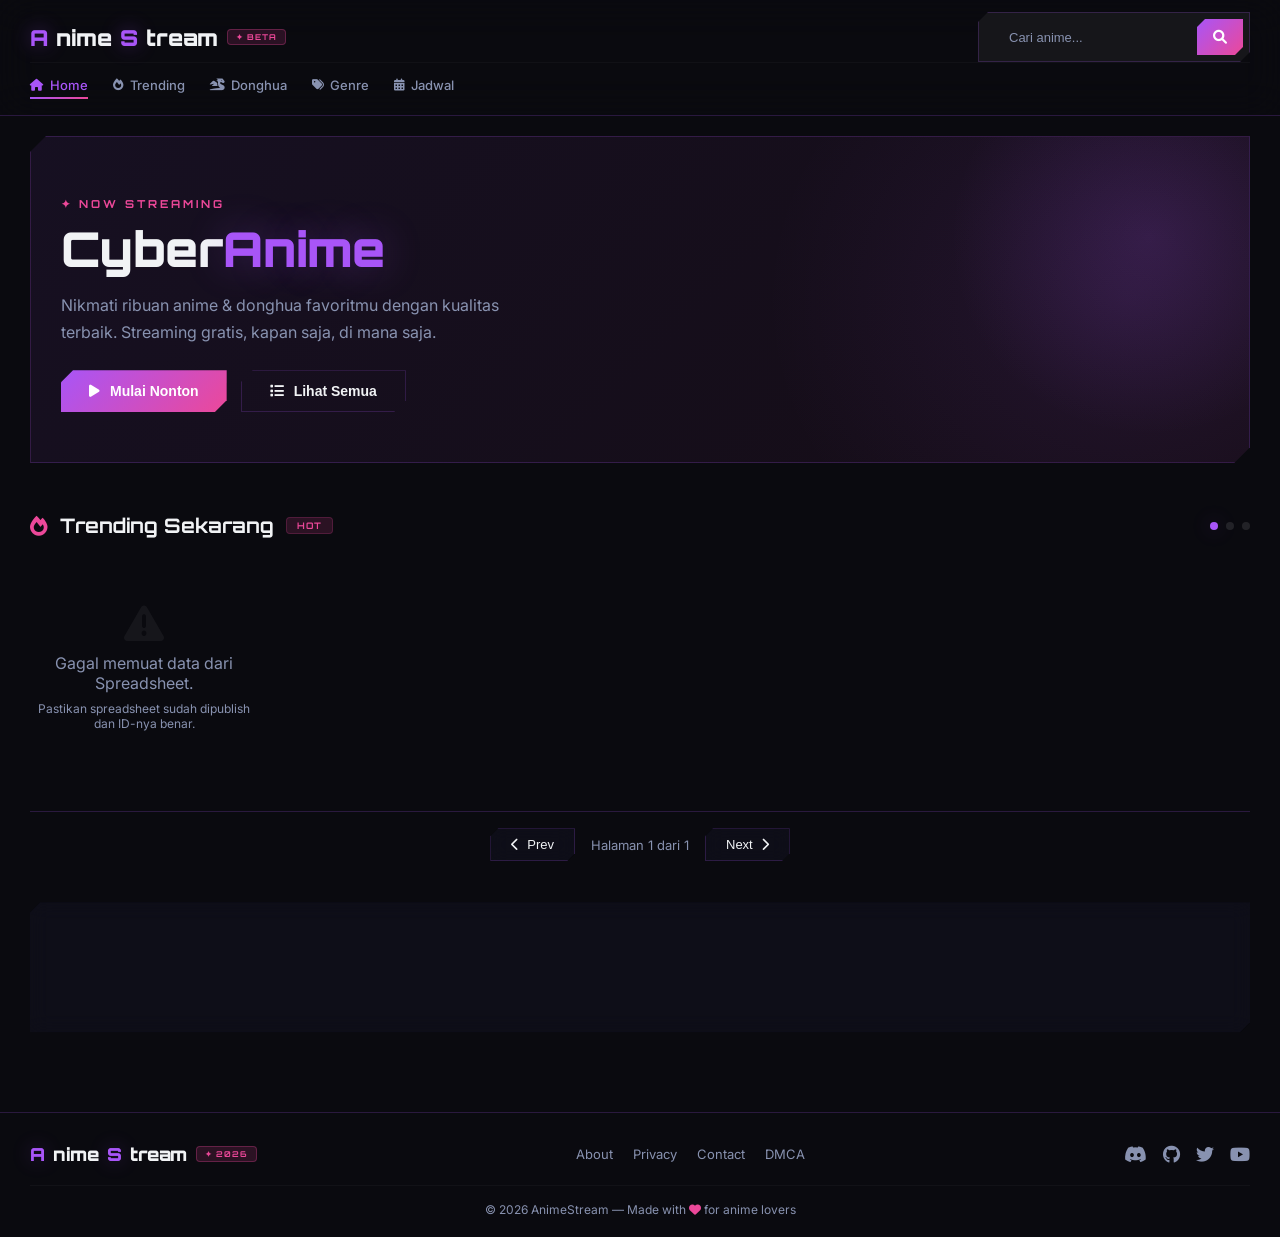
<file: index.html>
<!DOCTYPE html>
<html lang="id">
<head>
    <meta charset="UTF-8">
    <meta name="viewport" content="width=device-width, initial-scale=1.0">
    <title>AnimeStream - Cyberpunk</title>
    <link rel="stylesheet" href="https://cdnjs.cloudflare.com/ajax/libs/font-awesome/6.0.0-beta3/css/all.min.css">
    <link rel="stylesheet" href="style.css">
</head>
<body>

    <!-- HEADER -->
    <header>
        <div class="header-top">
            <div class="logo">
                <span class="neon">A</span><span>nime</span><span class="neon">S</span><span>tream</span>
                <span class="cyber-badge">✦ BETA</span>
            </div>
            <div class="search-box">
                <input type="text" id="searchInput" placeholder="Cari anime..." onkeydown="if(event.key==='Enter') searchAnime()">
                <button onclick="searchAnime()"><i class="fas fa-search"></i></button>
            </div>
        </div>
        <nav class="main-nav" id="mainNav">
            <a href="#" class="active" onclick="goHome()"><i class="fas fa-home"></i> Home</a>
            <a href="#" onclick="filterByGenre('all')"><i class="fas fa-fire"></i> Trending</a>
            <a href="#" onclick="filterByGenre('donghua')"><i class="fas fa-dragon"></i> Donghua</a>
            <a href="#" onclick="document.getElementById('genreFilter').scrollIntoView({behavior:'smooth'})"><i class="fas fa-tags"></i> Genre</a>
            <a href="#" onclick="alert('Jadwal rilis akan segera hadir!')"><i class="fas fa-calendar-alt"></i> Jadwal</a>
        </nav>
    </header>

    <!-- HERO BANNER -->
    <div class="hero-banner">
        <div class="hero-content">
            <div class="hero-tag">✦ NOW STREAMING</div>
            <h1 class="hero-title">Cyber<span class="neon">Anime</span></h1>
            <p class="hero-desc">Nikmati ribuan anime & donghua favoritmu dengan kualitas terbaik. Streaming gratis, kapan saja, di mana saja.</p>
            <div class="hero-buttons">
                <button class="btn-primary" onclick="document.querySelector('.section-title').scrollIntoView({behavior:'smooth'})">
                    <i class="fas fa-play"></i> Mulai Nonton
                </button>
                <button class="btn-secondary" onclick="filterByGenre('all')">
                    <i class="fas fa-list"></i> Lihat Semua
                </button>
            </div>
        </div>
        <div class="hero-glow"></div>
    </div>

    <!-- KONTEN -->
    <div class="container">

        <div id="page-home" class="page active">

            <div class="section-header">
                <div class="section-title">
                    <i class="fas fa-fire"></i> Trending Sekarang
                    <span class="section-badge">HOT</span>
                </div>
                <div class="section-nav">
                    <button class="nav-dot active"></button>
                    <button class="nav-dot"></button>
                    <button class="nav-dot"></button>
                </div>
            </div>

            <!-- GRID ANIME -->
            <div id="animeGrid" class="anime-grid"></div>

            <!-- PAGINATION -->
            <div class="pagination">
                <button id="prevPageBtn" onclick="changePage(-1)"><i class="fas fa-chevron-left"></i> Prev</button>
                <span id="pageInfo">Halaman 1 dari 1</span>
                <button id="nextPageBtn" onclick="changePage(1)">Next <i class="fas fa-chevron-right"></i></button>
            </div>

            <!-- ★ GENRE FILTER LENGKAP (28 GENRE) ★ -->
            <div class="genre-filter" id="genreFilter">
                <button class="genre-btn active" data-genre="all" onclick="filterByGenre('all')">Semua</button>
                
                <!-- Action / Petualangan -->
                <button class="genre-btn" data-genre="action" onclick="filterByGenre('action')">Action</button>
                <button class="genre-btn" data-genre="adventure" onclick="filterByGenre('adventure')">Adventure</button>
                <button class="genre-btn" data-genre="fantasy" onclick="filterByGenre('fantasy')">Fantasy</button>
                
                <!-- Komedi / Slice of Life -->
                <button class="genre-btn" data-genre="comedy" onclick="filterByGenre('comedy')">Comedy</button>
                <button class="genre-btn" data-genre="slice-of-life" onclick="filterByGenre('slice-of-life')">Slice of Life</button>
                
                <!-- Romansa / Drama -->
                <button class="genre-btn" data-genre="romance" onclick="filterByGenre('romance')">Romance</button>
                <button class="genre-btn" data-genre="drama" onclick="filterByGenre('drama')">Drama</button>
                
                <!-- Dark / Misteri -->
                <button class="genre-btn" data-genre="dark-fantasy" onclick="filterByGenre('dark-fantasy')">Dark Fantasy</button>
                <button class="genre-btn" data-genre="mystery" onclick="filterByGenre('mystery')">Mystery</button>
                <button class="genre-btn" data-genre="thriller" onclick="filterByGenre('thriller')">Thriller</button>
                <button class="genre-btn" data-genre="horror" onclick="filterByGenre('horror')">Horror</button>
                <button class="genre-btn" data-genre="psychological" onclick="filterByGenre('psychological')">Psychological</button>
                
                <!-- Demografi -->
                <button class="genre-btn" data-genre="shonen" onclick="filterByGenre('shonen')">Shonen</button>
                <button class="genre-btn" data-genre="shoujo" onclick="filterByGenre('shoujo')">Shoujo</button>
                <button class="genre-btn" data-genre="seinen" onclick="filterByGenre('seinen')">Seinen</button>
                <button class="genre-btn" data-genre="josei" onclick="filterByGenre('josei')">Josei</button>
                
                <!-- Sub-Genre Populer -->
                <button class="genre-btn" data-genre="isekai" onclick="filterByGenre('isekai')">Isekai</button>
                <button class="genre-btn" data-genre="mecha" onclick="filterByGenre('mecha')">Mecha</button>
                <button class="genre-btn" data-genre="sports" onclick="filterByGenre('sports')">Sports</button>
                <button class="genre-btn" data-genre="school" onclick="filterByGenre('school')">School</button>
                <button class="genre-btn" data-genre="supernatural" onclick="filterByGenre('supernatural')">Supernatural</button>
                <button class="genre-btn" data-genre="sci-fi" onclick="filterByGenre('sci-fi')">Sci-Fi</button>
                
                <!-- Donghua Khas -->
                <button class="genre-btn" data-genre="donghua" onclick="filterByGenre('donghua')">Donghua</button>
                <button class="genre-btn" data-genre="cultivation" onclick="filterByGenre('cultivation')">Cultivation</button>
                <button class="genre-btn" data-genre="wuxia" onclick="filterByGenre('wuxia')">Wuxia</button>
                <button class="genre-btn" data-genre="xianxia" onclick="filterByGenre('xianxia')">Xianxia</button>
                <button class="genre-btn" data-genre="historical" onclick="filterByGenre('historical')">Historical</button>
                <button class="genre-btn" data-genre="martial-arts" onclick="filterByGenre('martial-arts')">Martial Arts</button>
            </div>

        </div>

        <div id="globalLoader" class="loader" style="display:none;">
            <i class="fas fa-spinner"></i>
        </div>

    </div>

    <!-- FOOTER -->
    <footer>
        <div class="footer-content">
            <div class="footer-logo">
                <span class="neon">A</span>nime<span class="neon">S</span>tream
                <span class="cyber-badge">✦ 2026</span>
            </div>
            <div class="footer-links">
                <a href="#">About</a>
                <a href="#">Privacy</a>
                <a href="#">Contact</a>
                <a href="#">DMCA</a>
            </div>
            <div class="footer-social">
                <a href="#"><i class="fab fa-discord"></i></a>
                <a href="#"><i class="fab fa-github"></i></a>
                <a href="#"><i class="fab fa-twitter"></i></a>
                <a href="#"><i class="fab fa-youtube"></i></a>
            </div>
        </div>
        <div class="footer-bottom">
            <p>© 2026 AnimeStream — Made with <i class="fas fa-heart neon"></i> for anime lovers</p>
        </div>
    </footer>

    <script src="script.js"></script>
</body>
</html>
</file>
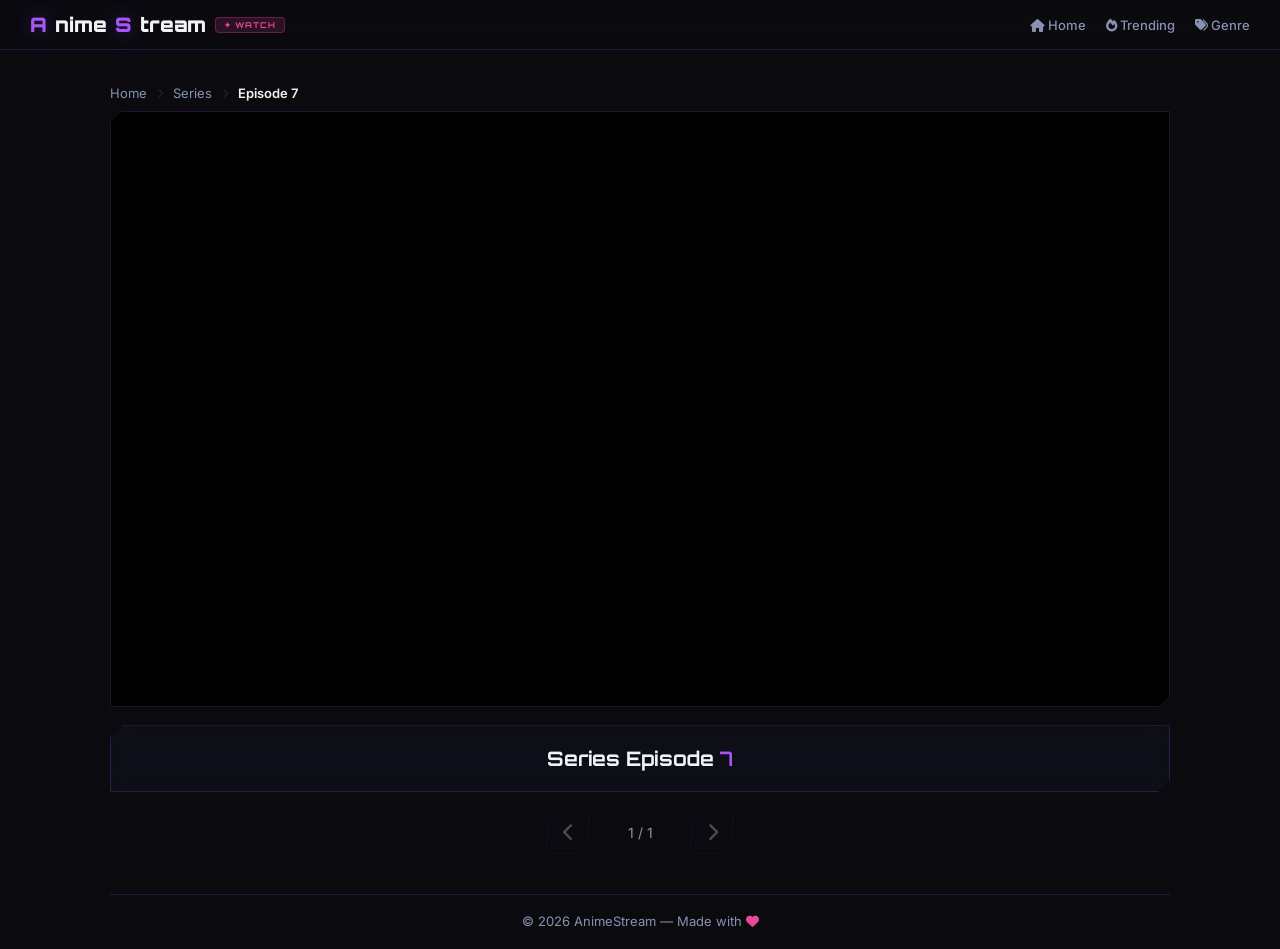
<file: watch.html>
<!DOCTYPE html>
<html lang="id">
<head>
    <meta charset="UTF-8">
    <meta name="viewport" content="width=device-width, initial-scale=1.0">
    <title>AnimeStream - Tonton</title>
    <link rel="stylesheet" href="https://cdnjs.cloudflare.com/ajax/libs/font-awesome/6.0.0-beta3/css/all.min.css">
    <style>
        @import url('https://fonts.googleapis.com/css2?family=Orbitron:wght@400;700;900&family=Inter:wght@300;400;500;600;700&display=swap');

        :root {
            --bg-primary: #0a0a0f;
            --bg-secondary: #12121f;
            --bg-card: rgba(18, 18, 31, 0.6);
            --neon-purple: #a855f7;
            --neon-pink: #ec4899;
            --text-primary: #f1f3f5;
            --text-secondary: #8892b0;
            --glow-purple: 0 0 30px rgba(168, 85, 247, 0.15);
            --border-neon: 1px solid rgba(168, 85, 247, 0.2);
        }

        * { margin:0; padding:0; box-sizing:border-box; }
        body {
            background: var(--bg-primary);
            color: var(--text-primary);
            font-family: 'Inter', sans-serif;
            min-height: 100vh;
        }

        header {
            background: rgba(10, 10, 15, 0.8);
            backdrop-filter: blur(20px);
            -webkit-backdrop-filter: blur(20px);
            border-bottom: var(--border-neon);
            padding: 12px 30px;
            position: sticky;
            top: 0;
            z-index: 1000;
            display: flex;
            justify-content: space-between;
            align-items: center;
            flex-wrap: wrap;
            gap: 15px;
        }
        .logo {
            font-family: 'Orbitron', sans-serif;
            font-size: 20px;
            font-weight: 900;
            color: var(--text-primary);
            display: flex;
            align-items: center;
            gap: 8px;
        }
        .logo .neon { color: var(--neon-purple); text-shadow: 0 0 20px rgba(168, 85, 247, 0.4); }
        .cyber-badge {
            font-family: 'Orbitron', sans-serif;
            font-size: 8px;
            font-weight: 700;
            color: var(--neon-pink);
            background: rgba(236, 72, 153, 0.15);
            border: 1px solid rgba(236, 72, 153, 0.3);
            padding: 2px 8px;
            border-radius: 4px;
            letter-spacing: 1px;
        }
        .nav-links {
            display: flex;
            gap: 20px;
            align-items: center;
        }
        .nav-links a {
            color: var(--text-secondary);
            text-decoration: none;
            font-size: 13px;
            font-weight: 500;
            transition: 0.3s;
        }
        .nav-links a:hover { color: var(--neon-purple); }

        .breadcrumb {
            display: flex;
            align-items: center;
            gap: 10px;
            padding: 15px 0 10px 0;
            font-size: 13px;
            color: var(--text-secondary);
        }
        .breadcrumb a {
            color: var(--text-secondary);
            text-decoration: none;
            cursor: pointer;
            transition: 0.3s;
        }
        .breadcrumb a:hover { color: var(--neon-purple); }
        .breadcrumb i { font-size: 10px; color: rgba(255,255,255,0.1); }
        .breadcrumb span { color: var(--text-primary); font-weight: 600; }

        .container { max-width: 1100px; margin: 0 auto; padding: 20px; }

        .video-wrapper {
            background: #000;
            overflow: hidden;
            aspect-ratio: 16/9;
            width: 100%;
            border: var(--border-neon);
            position: relative;
            /* CLIPPED CORNER: kiri atas + kanan bawah */
            clip-path: polygon(
                12px 0%,
                100% 0%,
                100% 0%,
                100% calc(100% - 12px),
                calc(100% - 12px) 100%,
                0% 100%,
                0% 100%,
                0% 12px
            );
        }
        .video-wrapper iframe { width: 100%; height: 100%; border: none; }

        .episode-info {
            margin-top: 18px;
            text-align: center;
            padding: 20px;
            background: var(--bg-card);
            backdrop-filter: blur(10px);
            border: var(--border-neon);
            /* CLIPPED CORNER: kiri atas + kanan bawah */
            clip-path: polygon(
                12px 0%,
                100% 0%,
                100% 0%,
                100% calc(100% - 12px),
                calc(100% - 12px) 100%,
                0% 100%,
                0% 100%,
                0% 12px
            );
        }
        .episode-info h2 {
            font-family: 'Orbitron', sans-serif;
            font-size: 20px;
            font-weight: 700;
            color: var(--text-primary);
        }
        .episode-info h2 .neon { color: var(--neon-purple); }

        .watch-nav {
            display: flex;
            align-items: center;
            justify-content: center;
            gap: 20px;
            margin-top: 18px;
        }
        .watch-nav button {
            background: var(--bg-card);
            backdrop-filter: blur(10px);
            border: var(--border-neon);
            color: var(--text-primary);
            width: 44px;
            height: 44px;
            cursor: pointer;
            font-size: 18px;
            transition: 0.3s;
            display: flex;
            align-items: center;
            justify-content: center;
            /* CLIPPED CORNER: kiri atas + kanan bawah */
            clip-path: polygon(
                8px 0%,
                100% 0%,
                100% 0%,
                100% calc(100% - 8px),
                calc(100% - 8px) 100%,
                0% 100%,
                0% 100%,
                0% 8px
            );
        }
        .watch-nav button:hover:not(:disabled) {
            background: linear-gradient(135deg, var(--neon-purple), var(--neon-pink));
            border-color: transparent;
            box-shadow: 0 0 30px rgba(168, 85, 247, 0.3);
        }
        .watch-nav button:disabled { opacity: 0.3; cursor: not-allowed; }
        .watch-nav #episodeCounter {
            font-size: 14px;
            color: var(--text-secondary);
            min-width: 60px;
            text-align: center;
        }

        .footer {
            margin-top: 40px;
            padding-top: 18px;
            border-top: var(--border-neon);
            text-align: center;
            font-size: 13px;
            color: var(--text-secondary);
        }
        .footer .neon { color: var(--neon-pink); }

        @media (max-width: 768px) {
            header { padding: 10px 15px; flex-direction: column; align-items: stretch; gap: 10px; }
            .nav-links { justify-content: center; flex-wrap: wrap; gap: 12px; }
            .container { padding: 12px; }
            .episode-info h2 { font-size: 17px; }
            .watch-nav button { width: 40px; height: 40px; font-size: 16px; }
        }
        @media (max-width: 480px) {
            .watch-nav { gap: 12px; }
            .watch-nav button { width: 36px; height: 36px; font-size: 14px; }
        }
    </style>
</head>
<body>

    <header>
        <div class="logo">
            <span class="neon">A</span>nime<span class="neon">S</span>tream
            <span class="cyber-badge">✦ WATCH</span>
        </div>
        <div class="nav-links">
            <a href="index.html"><i class="fas fa-home"></i> Home</a>
            <a href="#"><i class="fas fa-fire"></i> Trending</a>
            <a href="#"><i class="fas fa-tags"></i> Genre</a>
        </div>
    </header>

    <div class="container">

        <div class="breadcrumb">
            <a href="#" onclick="goHome()">Home</a>
            <i class="fas fa-chevron-right"></i>
            <a href="#" id="breadcrumbSeriesLink" onclick="goToDetail()">Series</a>
            <i class="fas fa-chevron-right"></i>
            <span id="breadcrumbEpisode">Episode</span>
        </div>

        <div class="video-wrapper">
            <iframe id="videoPlayer" src="" frameborder="0" allow="autoplay; encrypted-media; fullscreen" allowfullscreen sandbox="allow-scripts allow-same-origin allow-forms allow-popups allow-presentation"></iframe>
        </div>

        <div class="episode-info">
            <h2 id="watchTitle">Memuat...</h2>
        </div>

        <div class="watch-nav">
            <button id="prevBtn" onclick="navigateEpisode(-1)"><i class="fas fa-chevron-left"></i></button>
            <span id="episodeCounter">1 / 1</span>
            <button id="nextBtn" onclick="navigateEpisode(1)"><i class="fas fa-chevron-right"></i></button>
        </div>

        <div class="footer">
            &copy; 2026 AnimeStream — Made with <i class="fas fa-heart neon"></i>
        </div>

    </div>

    <script>
        const urlParams = new URLSearchParams(window.location.search);
        const animeFolder = urlParams.get('anime') || '';
        const episodeParam = urlParams.get('ep');
        const videoUrlParam = urlParams.get('url');

        // ============================================================
        //  ★ BACA EPISODE DARI LOCALSTORAGE (SPREADSHEET) ★
        // ============================================================
        let episodeList = [];
        let currentAnimeTitle = '';

        try {
            const episodesData = localStorage.getItem('currentEpisodes');
            if (episodesData) {
                episodeList = JSON.parse(episodesData);
                console.log('📦 Episodes from localStorage:', episodeList.length);
            }
            
            const animeData = localStorage.getItem('currentAnime');
            if (animeData) {
                const anime = JSON.parse(animeData);
                currentAnimeTitle = anime.title || 'Series';
                console.log('📦 Anime title:', currentAnimeTitle);
            }
        } catch (e) {
            console.error('Error parsing localStorage:', e);
        }

        // ============================================================
        //  ★ FALLBACK: EPISODE 7 - TSUIHOU SARETA ★
        //  ★ DIGUNAKAN JIKA LOCALSTORAGE KOSONG ★
        // ============================================================
        if (episodeList.length === 0) {
            episodeList = [
                { number: 7, title: 'Tsuihou Sareta', url: 'https://ok.ru/videoembed/9912202562114' }
            ];
            console.log('📦 Using fallback episode (Tsuihou Sareta)');
        }
        // ============================================================
        //  ★ AKHIR FALLBACK ★
        // ============================================================

        let currentIndex = 0;

        function findEpisodeIndex(epNumber) {
            for (let i = 0; i < episodeList.length; i++) {
                if (parseInt(episodeList[i].number) == parseInt(epNumber)) return i;
            }
            return 0;
        }

        // ============================================================
        //  ★ DETEKSI PLATFORM VIDEO (OTOMATIS) ★
        // ============================================================
        function getEmbedUrl(url) {
            if (!url) return url;
            
            // OK.ru - ubah ke format embed
            if (url.includes('ok.ru/video/')) {
                return url.replace('ok.ru/video/', 'ok.ru/videoembed/');
            }
            
            // Dailymotion - ubah ke format embed
            if (url.includes('dailymotion.com/video/')) {
                return url.replace('dailymotion.com/video/', 'dailymotion.com/embed/video/');
            }
            
            // YouTube - ubah ke format embed
            if (url.includes('youtube.com/watch?v=')) {
                const videoId = url.split('v=')[1]?.split('&')[0];
                if (videoId) return `https://www.youtube.com/embed/${videoId}`;
            }
            if (url.includes('youtu.be/')) {
                const videoId = url.split('youtu.be/')[1]?.split('?')[0];
                if (videoId) return `https://www.youtube.com/embed/${videoId}`;
            }
            
            // Mega.nz - ubah ke format embed
            if (url.includes('mega.nz/file/')) {
                return url.replace('mega.nz/file/', 'mega.nz/embed/');
            }
            
            // Google Drive
            if (url.includes('drive.google.com/file/d/')) {
                if (!url.endsWith('/preview')) {
                    return url + '/preview';
                }
            }
            
            // YourUpload
            if (url.includes('yourupload.com/')) {
                if (!url.includes('/embed/')) {
                    const parts = url.split('/');
                    const id = parts[parts.length - 1];
                    if (id) return `https://www.yourupload.com/embed/${id}`;
                }
            }
            
            return url;
        }

        function loadEpisode(index) {
            // Kalau ada videoUrl dari URL, langsung pakai (prioritas utama)
            if (videoUrlParam) {
                const embedUrl = getEmbedUrl(videoUrlParam);
                document.getElementById('videoPlayer').src = embedUrl;
                document.getElementById('watchTitle').innerHTML = `${currentAnimeTitle || 'Series'} Episode <span class="neon">${episodeParam || '?'}</span>`;
                document.getElementById('episodeCounter').textContent = '1 / 1';
                document.getElementById('prevBtn').disabled = true;
                document.getElementById('nextBtn').disabled = true;
                
                // Update breadcrumb
                const seriesName = document.getElementById('breadcrumbSeriesLink');
                if (seriesName) {
                    seriesName.textContent = currentAnimeTitle || 'Series';
                }
                document.getElementById('breadcrumbEpisode').textContent = `Episode ${episodeParam || '?'}`;
                return;
            }

            // Kalau tidak ada videoUrl, pakai dari episodeList
            if (!episodeList || episodeList.length === 0) {
                document.getElementById('watchTitle').textContent = '⚠️ Belum ada episode';
                return;
            }

            if (index < 0 || index >= episodeList.length) return;
            const ep = episodeList[index];
            currentIndex = index;

            // ★ OTOMATIS FIX LINK ★
            const embedUrl = getEmbedUrl(ep.url);
            document.getElementById('videoPlayer').src = embedUrl;
            
            document.getElementById('watchTitle').innerHTML = `${currentAnimeTitle || 'Series'} Episode <span class="neon">${ep.number}</span>`;
            document.getElementById('episodeCounter').textContent = `${index + 1} / ${episodeList.length}`;
            document.getElementById('prevBtn').disabled = (index <= 0);
            document.getElementById('nextBtn').disabled = (index >= episodeList.length - 1);

            // Update breadcrumb
            const seriesName = document.getElementById('breadcrumbSeriesLink');
            if (seriesName) {
                seriesName.textContent = currentAnimeTitle || 'Series';
            }
            document.getElementById('breadcrumbEpisode').textContent = `Episode ${ep.number}`;

            const newUrl = `?anime=${animeFolder}&ep=${ep.number}&url=${encodeURIComponent(ep.url)}`;
            window.history.pushState({ path: newUrl }, '', newUrl);
        }

        function navigateEpisode(direction) {
            if (!episodeList || episodeList.length === 0) return;
            const newIndex = currentIndex + direction;
            if (newIndex < 0 || newIndex >= episodeList.length) return;
            loadEpisode(newIndex);
        }

        function goHome() {
            location.href = 'index.html';
        }

        function goToDetail() {
            if (animeFolder) {
                location.href = `${animeFolder}/info.html`;
            } else {
                location.href = 'index.html';
            }
        }

        // ★ INISIALISASI ★
        if (videoUrlParam) {
            // Prioritas: pakai video dari URL
            loadEpisode(0);
        } else if (episodeParam && episodeList.length > 0) {
            const idx = findEpisodeIndex(parseInt(episodeParam));
            loadEpisode(idx >= 0 ? idx : 0);
        } else if (episodeList.length > 0) {
            loadEpisode(0);
        } else {
            document.getElementById('watchTitle').textContent = '⚠️ Belum ada episode';
        }

        window.addEventListener('popstate', function() {
            const params = new URLSearchParams(window.location.search);
            const ep = params.get('ep');
            const url = params.get('url');
            if (url) {
                // Jika ada url di parameter, langsung pakai
                const embedUrl = getEmbedUrl(url);
                document.getElementById('videoPlayer').src = embedUrl;
                document.getElementById('watchTitle').innerHTML = `${currentAnimeTitle || 'Series'} Episode <span class="neon">${ep || '?'}</span>`;
                return;
            }
            if (ep && episodeList.length > 0) {
                const idx = findEpisodeIndex(parseInt(ep));
                loadEpisode(idx);
            }
        });

        console.log('🚀 Watch page ready!');
        console.log('📺 Episodes:', episodeList.length);
        console.log('📌 Anime:', currentAnimeTitle);
    </script>

</body>
</html>
</file>
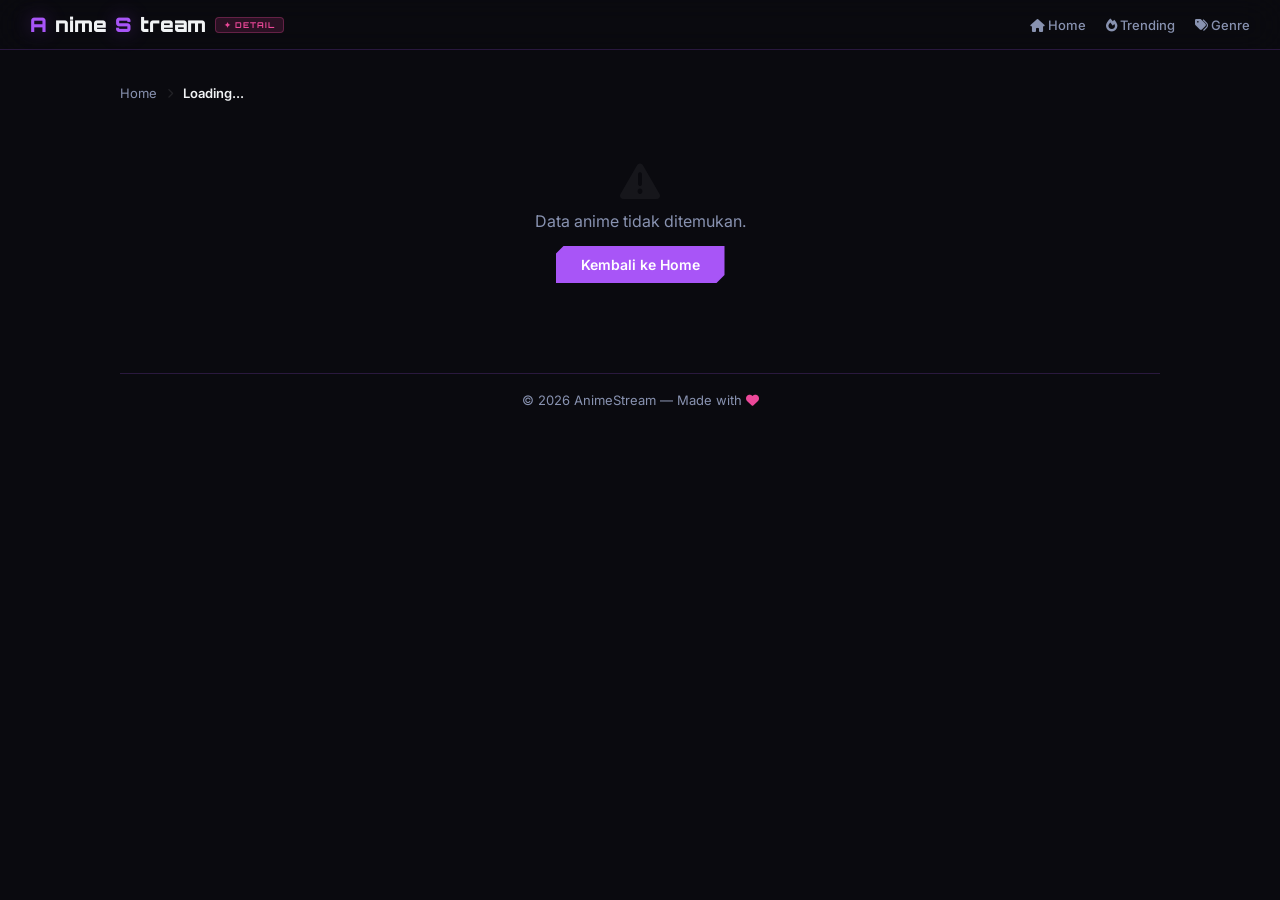
<file: naruto/info.html>
<!DOCTYPE html>
<html lang="id">
<head>
    <meta charset="UTF-8">
    <meta name="viewport" content="width=device-width, initial-scale=1.0">
    <title>AnimeStream - Detail</title>
    <link rel="stylesheet" href="https://cdnjs.cloudflare.com/ajax/libs/font-awesome/6.0.0-beta3/css/all.min.css">
    <link rel="stylesheet" href="../style.css">
    <style>
        @import url('https://fonts.googleapis.com/css2?family=Orbitron:wght@400;700;900&family=Inter:wght@300;400;500;600;700&display=swap');

        :root {
            --bg-primary: #0a0a0f;
            --bg-secondary: #12121f;
            --bg-card: rgba(18, 18, 31, 0.6);
            --neon-purple: #a855f7;
            --neon-pink: #ec4899;
            --text-primary: #f1f3f5;
            --text-secondary: #8892b0;
            --glow-purple: 0 0 30px rgba(168, 85, 247, 0.15);
            --border-neon: 1px solid rgba(168, 85, 247, 0.2);
        }

        * { margin:0; padding:0; box-sizing:border-box; }

        body {
            background: var(--bg-primary);
            color: var(--text-primary);
            font-family: 'Inter', sans-serif;
            min-height: 100vh;
        }

        header {
            background: rgba(10, 10, 15, 0.8);
            backdrop-filter: blur(20px);
            -webkit-backdrop-filter: blur(20px);
            border-bottom: var(--border-neon);
            padding: 12px 30px;
            position: sticky;
            top: 0;
            z-index: 1000;
            display: flex;
            justify-content: space-between;
            align-items: center;
            flex-wrap: wrap;
            gap: 15px;
        }
        .logo {
            font-family: 'Orbitron', sans-serif;
            font-size: 20px;
            font-weight: 900;
            color: var(--text-primary);
            display: flex;
            align-items: center;
            gap: 8px;
        }
        .logo .neon { color: var(--neon-purple); text-shadow: 0 0 20px rgba(168, 85, 247, 0.4); }
        .cyber-badge {
            font-family: 'Orbitron', sans-serif;
            font-size: 8px;
            font-weight: 700;
            color: var(--neon-pink);
            background: rgba(236, 72, 153, 0.15);
            border: 1px solid rgba(236, 72, 153, 0.3);
            padding: 2px 8px;
            border-radius: 4px;
            letter-spacing: 1px;
        }
        .nav-links {
            display: flex;
            gap: 20px;
            align-items: center;
        }
        .nav-links a {
            color: var(--text-secondary);
            text-decoration: none;
            font-size: 13px;
            font-weight: 500;
            transition: 0.3s;
        }
        .nav-links a:hover { color: var(--neon-purple); }

        .breadcrumb {
            display: flex;
            align-items: center;
            gap: 10px;
            padding: 15px 0 10px 0;
            font-size: 13px;
            color: var(--text-secondary);
        }
        .breadcrumb a {
            color: var(--text-secondary);
            text-decoration: none;
            cursor: pointer;
            transition: 0.3s;
        }
        .breadcrumb a:hover { color: var(--neon-purple); }
        .breadcrumb i { font-size: 10px; color: rgba(255,255,255,0.1); }
        .breadcrumb span { color: var(--text-primary); font-weight: 600; }

        .container { max-width: 1100px; margin: 0 auto; padding: 20px 30px 30px; }

        .detail-banner {
            background: var(--bg-card);
            backdrop-filter: blur(10px);
            -webkit-backdrop-filter: blur(10px);
            border: var(--border-neon);
            overflow: hidden;
            margin-bottom: 30px;
            display: flex;
            flex-wrap: wrap;
            /* CLIPPED CORNER: kiri atas + kanan bawah */
            clip-path: polygon(
                12px 0%,
                100% 0%,
                100% 0%,
                100% calc(100% - 12px),
                calc(100% - 12px) 100%,
                0% 100%,
                0% 100%,
                0% 12px
            );
        }
        .detail-banner .poster {
            flex: 0 0 220px;
            height: 320px;
        }
        .detail-banner .poster img {
            width: 100%;
            height: 100%;
            object-fit: cover;
        }
        .detail-banner .desc {
            flex: 1;
            padding: 25px 30px;
        }
        .detail-banner .desc h1 {
            font-family: 'Orbitron', sans-serif;
            font-size: 26px;
            font-weight: 700;
            margin-bottom: 8px;
        }
        .detail-banner .desc .status {
            display: inline-block;
            background: linear-gradient(135deg, var(--neon-purple), var(--neon-pink));
            color: #fff;
            padding: 2px 14px;
            font-size: 11px;
            font-weight: 600;
            margin-bottom: 10px;
            font-family: 'Orbitron', sans-serif;
            letter-spacing: 1px;
            /* CLIPPED CORNER: kiri atas + kanan bawah */
            clip-path: polygon(
                6px 0%,
                100% 0%,
                100% 0%,
                100% calc(100% - 6px),
                calc(100% - 6px) 100%,
                0% 100%,
                0% 100%,
                0% 6px
            );
        }
        .detail-banner .desc .genres {
            display: flex;
            flex-wrap: wrap;
            gap: 8px;
            margin: 10px 0;
        }
        .detail-banner .desc .genres span {
            background: rgba(255,255,255,0.05);
            border: var(--border-neon);
            padding: 4px 14px;
            font-size: 11px;
            color: var(--text-secondary);
            /* CLIPPED CORNER: kiri atas + kanan bawah */
            clip-path: polygon(
                6px 0%,
                100% 0%,
                100% 0%,
                100% calc(100% - 6px),
                calc(100% - 6px) 100%,
                0% 100%,
                0% 100%,
                0% 6px
            );
        }
        .detail-banner .desc .genres span:hover {
            border-color: var(--neon-purple);
            color: var(--text-primary);
        }
        .detail-banner .desc p {
            color: var(--text-secondary);
            line-height: 1.7;
            font-size: 14px;
        }
        .detail-banner .desc .meta-info {
            display: flex;
            flex-wrap: wrap;
            gap: 20px;
            margin-top: 15px;
            font-size: 13px;
            color: var(--text-secondary);
        }
        .detail-banner .desc .meta-info i { color: var(--neon-purple); margin-right: 5px; }

        .episode-section { margin-top: 30px; }
        .episode-section h2 {
            font-family: 'Orbitron', sans-serif;
            font-size: 18px;
            font-weight: 700;
            margin-bottom: 15px;
        }
        .episode-section h2 i { color: var(--neon-pink); margin-right: 10px; }

        .episode-list {
            display: grid;
            grid-template-columns: repeat(auto-fill, minmax(150px, 1fr));
            gap: 12px;
        }
        .episode-btn {
            background: var(--bg-card);
            backdrop-filter: blur(10px);
            border: var(--border-neon);
            padding: 14px 10px;
            text-align: center;
            font-size: 13px;
            font-weight: 500;
            color: var(--text-primary);
            cursor: pointer;
            transition: 0.3s;
            /* CLIPPED CORNER: kiri atas + kanan bawah */
            clip-path: polygon(
                8px 0%,
                100% 0%,
                100% 0%,
                100% calc(100% - 8px),
                calc(100% - 8px) 100%,
                0% 100%,
                0% 100%,
                0% 8px
            );
        }
        .episode-btn:hover {
            background: linear-gradient(135deg, var(--neon-purple), var(--neon-pink));
            border-color: transparent;
            box-shadow: 0 0 30px rgba(168, 85, 247, 0.2);
            transform: translateY(-3px);
        }
        .episode-btn .ep-num {
            display: block;
            font-family: 'Orbitron', sans-serif;
            font-size: 14px;
            font-weight: 700;
            color: var(--neon-purple);
        }
        .episode-btn:hover .ep-num { color: #fff; }
        .episode-btn .ep-title {
            display: block;
            font-size: 12px;
            color: var(--text-secondary);
            margin-top: 4px;
        }
        .episode-btn:hover .ep-title { color: rgba(255,255,255,0.8); }

        .footer {
            margin-top: 40px;
            padding-top: 18px;
            border-top: var(--border-neon);
            text-align: center;
            font-size: 13px;
            color: var(--text-secondary);
        }
        .footer .neon { color: var(--neon-pink); }

        @media (max-width: 768px) {
            header { padding: 10px 15px; flex-direction: column; align-items: stretch; gap: 10px; }
            .nav-links { justify-content: center; flex-wrap: wrap; gap: 12px; }
            .container { padding: 10px 15px; }
            .detail-banner .poster { flex: 0 0 100%; height: 220px; }
            .detail-banner .desc { padding: 15px; }
            .detail-banner .desc h1 { font-size: 20px; }
            .episode-list { grid-template-columns: repeat(auto-fill, minmax(120px, 1fr)); }
        }
    </style>
</head>
<body>

    <header>
        <div class="logo">
            <span class="neon">A</span>nime<span class="neon">S</span>tream
            <span class="cyber-badge">✦ DETAIL</span>
        </div>
        <div class="nav-links">
            <a href="../index.html"><i class="fas fa-home"></i> Home</a>
            <a href="#"><i class="fas fa-fire"></i> Trending</a>
            <a href="#"><i class="fas fa-tags"></i> Genre</a>
        </div>
    </header>

    <div class="container">

        <div class="breadcrumb">
            <a href="#" onclick="location.href='../index.html'">Home</a>
            <i class="fas fa-chevron-right"></i>
            <span id="breadcrumbTitle">Loading...</span>
        </div>

        <div id="detailContent">
            <div class="loader"><i class="fas fa-spinner"></i></div>
        </div>

        <div class="footer">
            &copy; 2026 AnimeStream — Made with <i class="fas fa-heart neon"></i>
        </div>

    </div>

    <script>
        // ============================================================
        //  ★ LOAD DETAIL DARI LOCALSTORAGE ★
        // ============================================================
        function loadDetail() {
            const container = document.getElementById('detailContent');
            const breadcrumbTitle = document.getElementById('breadcrumbTitle');

            // Ambil data dari localStorage
            const animeData = localStorage.getItem('currentAnime');
            const episodesData = localStorage.getItem('currentEpisodes');

            if (!animeData) {
                container.innerHTML = `
                    <div class="empty-state">
                        <i class="fas fa-exclamation-triangle"></i>
                        <p>Data anime tidak ditemukan.</p>
                        <button onclick="location.href='../index.html'" style="margin-top:15px;padding:10px 25px;background:var(--neon-purple);border:none;cursor:pointer;color:#fff;font-weight:600;font-size:14px;font-family:'Inter',sans-serif;clip-path:polygon(8px 0%,100% 0%,100% 0%,100% calc(100% - 8px),calc(100% - 8px) 100%,0% 100%,0% 100%,0% 8px);">
                            Kembali ke Home
                        </button>
                    </div>
                `;
                return;
            }

            const anime = JSON.parse(animeData);
            const episodes = episodesData ? JSON.parse(episodesData) : [];

            // Update breadcrumb
            breadcrumbTitle.textContent = anime.title;

            // ★ GENRE DI-SPLIT DENGAN FILTER (SEMUA GENRE MUNCUL) ★
            const genres = anime.genre ? anime.genre.split(/[,;]\s*/).filter(g => g.trim()).map(g => g.trim()).join(', ') : '';

            // Render episode buttons
            let episodeButtons = '';
            if (episodes.length > 0) {
                episodeButtons = episodes.map(ep => `
                    <div class="episode-btn" onclick="location.href='../watch.html?anime=${anime.id}&ep=${ep.number}&url=${ep.url}'">
                        <span class="ep-num">EP ${ep.number}</span>
                        <span class="ep-title">${anime.title} Episode ${ep.number}</span>
                    </div>
                `).join('');
            } else {
                episodeButtons = `<div class="empty-state"><p>Belum ada episode.</p></div>`;
            }

            container.innerHTML = `
                <div class="detail-banner">
                    <div class="poster">
                        <img src="${anime.image || 'https://via.placeholder.com/300x400/141425/7a7a9a?text=No+Image'}" 
                             alt="${anime.title}" 
                             onerror="this.src='https://via.placeholder.com/300x400/141425/7a7a9a?text=No+Image'">
                    </div>
                    <div class="desc">
                        <h1>${anime.title}</h1>
                        <span class="status">Ongoing</span>
                        <div class="genres">${genres}</div>
                        <p>${anime.synopsis || 'Tidak ada sinopsis.'}</p>
                        <div class="meta-info">
                            <span><i class="fas fa-calendar-alt"></i> Updated: ${anime.date || new Date().toLocaleDateString('id-ID')}</span>
                            <span><i class="fas fa-list-ul"></i> Total Episode: ${episodes.length}</span>
                        </div>
                    </div>
                </div>
                <div class="episode-section">
                    <h2><i class="fas fa-list-ul"></i> Daftar Episode</h2>
                    <div class="episode-list">${episodeButtons}</div>
                </div>
            `;
        }

        // ============================================================
        //  ★ INISIALISASI ★
        // ============================================================
        document.addEventListener('DOMContentLoaded', loadDetail);

        console.log('📊 Detail page loaded.');
        console.log('💡 Data dari localStorage.');
        console.log('🎯 Genre sudah di-split dengan filter!');
    </script>

</body>
</html>
</file>
<file: style.css>
@import url('https://fonts.googleapis.com/css2?family=Orbitron:wght@400;700;900&family=Inter:wght@300;400;500;600;700&display=swap');

:root {
    --bg-primary: #0a0a0f;
    --bg-secondary: #12121f;
    --bg-card: rgba(18, 18, 31, 0.6);
    --neon-purple: #a855f7;
    --neon-pink: #ec4899;
    --text-primary: #f1f3f5;
    --text-secondary: #8892b0;
    --glow-purple: 0 0 30px rgba(168, 85, 247, 0.15);
    --border-neon: 1px solid rgba(168, 85, 247, 0.2);
}

* { margin:0; padding:0; box-sizing:border-box; }
body { background:var(--bg-primary); color:var(--text-primary); font-family:'Inter',sans-serif; min-height:100vh; overflow-x:hidden; }

::-webkit-scrollbar { width:6px; }
::-webkit-scrollbar-track { background:var(--bg-secondary); }
::-webkit-scrollbar-thumb { background:var(--neon-purple); border-radius:10px; }
::-webkit-scrollbar-thumb:hover { background:var(--neon-pink); }

/* HEADER */
header {
    background:rgba(10,10,15,0.8);
    backdrop-filter:blur(20px);
    -webkit-backdrop-filter:blur(20px);
    border-bottom:var(--border-neon);
    padding:12px 30px;
    position:sticky;
    top:0;
    z-index:1000;
}
.header-top { display:flex; justify-content:space-between; align-items:center; flex-wrap:wrap; gap:15px; }
.logo {
    font-family:'Orbitron',sans-serif;
    font-size:22px;
    font-weight:900;
    color:var(--text-primary);
    display:flex;
    align-items:center;
    gap:8px;
}
.logo .neon { color:var(--neon-purple); text-shadow:0 0 20px rgba(168,85,247,0.4); }
.cyber-badge {
    font-family:'Orbitron',sans-serif;
    font-size:8px;
    font-weight:700;
    color:var(--neon-pink);
    background:rgba(236,72,153,0.15);
    border:1px solid rgba(236,72,153,0.3);
    padding:2px 8px;
    border-radius:4px;
    letter-spacing:1px;
}
.search-box {
    display:flex;
    align-items:center;
    background:rgba(255,255,255,0.05);
    border:var(--border-neon);
    padding:6px 6px 6px 18px;
    transition:0.3s;
    /* CLIPPED CORNER: kiri atas + kanan bawah */
    clip-path: polygon(
        10px 0%,
        100% 0%,
        100% 0%,
        100% calc(100% - 10px),
        calc(100% - 10px) 100%,
        0% 100%,
        0% 100%,
        0% 10px
    );
}
.search-box:focus-within { border-color:var(--neon-purple); box-shadow:var(--glow-purple); }
.search-box input {
    background:transparent;
    border:none;
    outline:none;
    color:var(--text-primary);
    padding:8px 12px;
    width:200px;
    font-size:13px;
}
.search-box input::placeholder { color:var(--text-secondary); }
.search-box button {
    background:linear-gradient(135deg,var(--neon-purple),var(--neon-pink));
    border:none;
    color:#fff;
    padding:10px 16px;
    cursor:pointer;
    font-size:14px;
    transition:0.3s;
    /* CLIPPED CORNER: kiri atas + kanan bawah */
    clip-path: polygon(
        8px 0%,
        100% 0%,
        100% 0%,
        100% calc(100% - 8px),
        calc(100% - 8px) 100%,
        0% 100%,
        0% 100%,
        0% 8px
    );
}
.search-box button:hover { transform:scale(1.05); box-shadow:0 0 30px rgba(168,85,247,0.3); }

.main-nav {
    display:flex;
    flex-wrap:wrap;
    gap:25px;
    padding:8px 0 4px 0;
    border-top:1px solid rgba(255,255,255,0.03);
}
.main-nav a {
    color:var(--text-secondary);
    text-decoration:none;
    font-size:13px;
    font-weight:500;
    padding:6px 0;
    transition:0.3s;
    display:flex;
    align-items:center;
    gap:6px;
    position:relative;
}
.main-nav a i { font-size:12px; }
.main-nav a::after {
    content:'';
    position:absolute;
    bottom:0;
    left:0;
    width:0;
    height:2px;
    background:linear-gradient(90deg,var(--neon-purple),var(--neon-pink));
    transition:0.3s;
}
.main-nav a:hover { color:var(--text-primary); }
.main-nav a:hover::after { width:100%; }
.main-nav a.active { color:var(--neon-purple); }
.main-nav a.active::after { width:100%; }

/* HERO */
.hero-banner {
    position:relative;
    padding:60px 30px 50px;
    margin:0 30px;
    background:linear-gradient(135deg,rgba(168,85,247,0.08),rgba(236,72,153,0.05));
    border:var(--border-neon);
    overflow:hidden;
    margin-top:20px;
    /* CLIPPED CORNER: kiri atas + kanan bawah */
    clip-path: polygon(
        16px 0%,
        100% 0%,
        100% 0%,
        100% calc(100% - 16px),
        calc(100% - 16px) 100%,
        0% 100%,
        0% 100%,
        0% 16px
    );
}
.hero-banner::before {
    content:'';
    position:absolute;
    top:-50%;
    right:-20%;
    width:60%;
    height:200%;
    background:radial-gradient(ellipse,rgba(168,85,247,0.1) 0%,transparent 70%);
    pointer-events:none;
}
.hero-content { position:relative; z-index:1; max-width:600px; }
.hero-tag {
    font-family:'Orbitron',sans-serif;
    font-size:11px;
    font-weight:700;
    color:var(--neon-pink);
    letter-spacing:3px;
    text-transform:uppercase;
    margin-bottom:12px;
}
.hero-title {
    font-family:'Orbitron',sans-serif;
    font-size:48px;
    font-weight:900;
    line-height:1.1;
    margin-bottom:16px;
}
.hero-title .neon { color:var(--neon-purple); text-shadow:0 0 40px rgba(168,85,247,0.3); }
.hero-desc {
    color:var(--text-secondary);
    font-size:16px;
    line-height:1.7;
    margin-bottom:24px;
    max-width:480px;
}
.hero-buttons { display:flex; gap:14px; flex-wrap:wrap; }
.btn-primary {
    background:linear-gradient(135deg,var(--neon-purple),var(--neon-pink));
    color:#fff;
    border:none;
    padding:12px 28px;
    font-weight:600;
    font-size:14px;
    cursor:pointer;
    transition:0.3s;
    display:flex;
    align-items:center;
    gap:10px;
    /* CLIPPED CORNER: kiri atas + kanan bawah */
    clip-path: polygon(
        12px 0%,
        100% 0%,
        100% 0%,
        100% calc(100% - 12px),
        calc(100% - 12px) 100%,
        0% 100%,
        0% 100%,
        0% 12px
    );
}
.btn-primary:hover { transform:translateY(-2px); box-shadow:0 0 40px rgba(168,85,247,0.3); }
.btn-secondary {
    background:transparent;
    color:var(--text-primary);
    border:var(--border-neon);
    padding:12px 28px;
    font-weight:600;
    font-size:14px;
    cursor:pointer;
    transition:0.3s;
    display:flex;
    align-items:center;
    gap:10px;
    /* CLIPPED CORNER: kiri atas + kanan bawah */
    clip-path: polygon(
        12px 0%,
        100% 0%,
        100% 0%,
        100% calc(100% - 12px),
        calc(100% - 12px) 100%,
        0% 100%,
        0% 100%,
        0% 12px
    );
}
.btn-secondary:hover { border-color:var(--neon-purple); box-shadow:var(--glow-purple); }
.hero-glow {
    position:absolute;
    top:-100px;
    right:-100px;
    width:400px;
    height:400px;
    background:radial-gradient(ellipse,rgba(168,85,247,0.15),transparent 70%);
    pointer-events:none;
    animation:pulseGlow 4s ease-in-out infinite;
}
@keyframes pulseGlow { 0%,100% { transform:scale(1); opacity:0.5; } 50% { transform:scale(1.2); opacity:1; } }

/* KONTEN */
.container { max-width:1400px; margin:0 auto; padding:20px 30px 30px; }
.page { display:none; }
.page.active { display:block; }

.section-header {
    display:flex;
    justify-content:space-between;
    align-items:center;
    margin:30px 0 15px 0;
}
.section-title {
    font-family:'Orbitron',sans-serif;
    font-size:20px;
    font-weight:700;
    color:var(--text-primary);
    display:flex;
    align-items:center;
    gap:12px;
}
.section-title i { color:var(--neon-pink); }
.section-badge {
    font-family:'Orbitron',sans-serif;
    font-size:9px;
    font-weight:700;
    color:var(--neon-pink);
    background:rgba(236,72,153,0.15);
    border:1px solid rgba(236,72,153,0.2);
    padding:2px 10px;
    border-radius:4px;
    letter-spacing:1px;
}
.section-nav { display:flex; gap:8px; }
.nav-dot {
    width:8px;
    height:8px;
    border-radius:50%;
    background:rgba(255,255,255,0.1);
    border:none;
    cursor:pointer;
    transition:0.3s;
}
.nav-dot.active { background:var(--neon-purple); box-shadow:0 0 20px rgba(168,85,247,0.3); }

/* GENRE FILTER (DI BAWAH PAGINATION) */
.genre-filter {
    display:flex;
    flex-wrap:wrap;
    gap:8px;
    margin:25px 0 10px 0;
    padding:14px 18px;
    background:var(--bg-card);
    backdrop-filter:blur(10px);
    -webkit-backdrop-filter:blur(10px);
    border:var(--border-neon);
    max-height:150px;
    overflow-y:auto;
    justify-content:center;
    /* CLIPPED CORNER: kiri atas + kanan bawah */
    clip-path: polygon(
        10px 0%,
        100% 0%,
        100% 0%,
        100% calc(100% - 10px),
        calc(100% - 10px) 100%,
        0% 100%,
        0% 100%,
        0% 10px
    );
}
.genre-filter::-webkit-scrollbar { width:4px; }
.genre-filter::-webkit-scrollbar-track { background:transparent; }
.genre-filter::-webkit-scrollbar-thumb { background:var(--neon-purple); border-radius:10px; }

.genre-btn {
    background:rgba(255,255,255,0.03);
    border:1px solid rgba(255,255,255,0.06);
    color:var(--text-secondary);
    padding:6px 16px;
    cursor:pointer;
    font-size:12px;
    font-weight:500;
    transition:0.3s;
    white-space:nowrap;
    /* CLIPPED CORNER: kiri atas + kanan bawah */
    clip-path: polygon(
        6px 0%,
        100% 0%,
        100% 0%,
        100% calc(100% - 6px),
        calc(100% - 6px) 100%,
        0% 100%,
        0% 100%,
        0% 6px
    );
}
.genre-btn:hover { background:rgba(168,85,247,0.1); color:var(--text-primary); border-color:var(--neon-purple); }
.genre-btn.active {
    background:linear-gradient(135deg,var(--neon-purple),var(--neon-pink));
    color:#fff;
    border-color:transparent;
    box-shadow:0 0 30px rgba(168,85,247,0.2);
}

/* GRID ANIME */
.anime-grid {
    display:grid;
    grid-template-columns:repeat(auto-fill,minmax(200px,1fr));
    gap:20px;
    margin-top:10px;
}
.anime-card {
    background:var(--bg-card);
    backdrop-filter:blur(10px);
    border:var(--border-neon);
    overflow:hidden;
    cursor:pointer;
    transition:0.3s;
    position:relative;
    /* CLIPPED CORNER: kiri atas + kanan bawah */
    clip-path: polygon(
        8px 0%,
        100% 0%,
        100% 0%,
        100% calc(100% - 8px),
        calc(100% - 8px) 100%,
        0% 100%,
        0% 100%,
        0% 8px
    );
}
.anime-card::before {
    content:'';
    position:absolute;
    top:0;
    left:0;
    right:0;
    bottom:0;
    background:linear-gradient(180deg,transparent 50%,rgba(0,0,0,0.6));
    z-index:1;
    opacity:0;
    transition:0.3s;
}
.anime-card:hover { transform:translateY(-8px); border-color:var(--neon-purple); box-shadow:var(--glow-purple); }
.anime-card:hover::before { opacity:1; }
.anime-card img { width:100%; height:280px; object-fit:cover; background:var(--bg-secondary); }
.anime-card .info { padding:12px 14px 14px; position:relative; z-index:2; }
.anime-card .info h3 {
    font-size:14px;
    font-weight:600;
    color:var(--text-primary);
    white-space:nowrap;
    overflow:hidden;
    text-overflow:ellipsis;
}
.anime-card .info p { font-size:12px; color:var(--text-secondary); margin-top:4px; }

/* PAGINATION */
.pagination {
    display:flex;
    align-items:center;
    justify-content:center;
    gap:15px;
    margin:30px 0 10px 0;
    padding:16px 0;
    border-top:var(--border-neon);
    flex-wrap:wrap;
}
.pagination button {
    background:var(--bg-card);
    backdrop-filter:blur(10px);
    border:var(--border-neon);
    color:var(--text-primary);
    padding:8px 20px;
    cursor:pointer;
    font-size:13px;
    transition:0.3s;
    display:flex;
    align-items:center;
    gap:8px;
    /* CLIPPED CORNER: kiri atas + kanan bawah */
    clip-path: polygon(
        8px 0%,
        100% 0%,
        100% 0%,
        100% calc(100% - 8px),
        calc(100% - 8px) 100%,
        0% 100%,
        0% 100%,
        0% 8px
    );
}
.pagination button:hover:not(:disabled) {
    background:linear-gradient(135deg,var(--neon-purple),var(--neon-pink));
    border-color:transparent;
    box-shadow:0 0 30px rgba(168,85,247,0.2);
}
.pagination button:disabled { opacity:0.3; cursor:not-allowed; }
.pagination #pageInfo { font-size:13px; color:var(--text-secondary); min-width:100px; text-align:center; }

/* LOADING */
.loader { display:flex; justify-content:center; padding:60px 0; }
.loader i {
    font-size:40px;
    color:var(--neon-purple);
    animation:spin 1s linear infinite;
    text-shadow:0 0 40px rgba(168,85,247,0.3);
}
@keyframes spin { 0% { transform:rotate(0deg); } 100% { transform:rotate(360deg); } }
.empty-state { text-align:center; padding:50px 0; color:var(--text-secondary); }
.empty-state i { font-size:40px; margin-bottom:10px; color:rgba(255,255,255,0.05); }

/* FOOTER */
footer { margin-top:40px; border-top:var(--border-neon); padding:30px 30px 20px; }
.footer-content {
    max-width:1400px;
    margin:0 auto;
    display:flex;
    justify-content:space-between;
    align-items:center;
    flex-wrap:wrap;
    gap:20px;
}
.footer-logo {
    font-family:'Orbitron',sans-serif;
    font-size:18px;
    font-weight:900;
    color:var(--text-primary);
    display:flex;
    align-items:center;
    gap:8px;
}
.footer-logo .neon { color:var(--neon-purple); text-shadow:0 0 20px rgba(168,85,247,0.3); }
.footer-links { display:flex; gap:20px; }
.footer-links a { color:var(--text-secondary); text-decoration:none; font-size:13px; transition:0.3s; }
.footer-links a:hover { color:var(--neon-purple); }
.footer-social { display:flex; gap:16px; }
.footer-social a { color:var(--text-secondary); font-size:18px; transition:0.3s; }
.footer-social a:hover { color:var(--neon-purple); }
.footer-bottom {
    max-width:1400px;
    margin:20px auto 0;
    padding-top:16px;
    border-top:1px solid rgba(255,255,255,0.03);
    text-align:center;
    font-size:12px;
    color:var(--text-secondary);
}
.footer-bottom .neon { color:var(--neon-pink); }

@media (max-width:900px) {
    .hero-title { font-size:36px; }
    .hero-banner { padding:40px 20px 30px; margin:10px 15px; }
    .footer-content { flex-direction:column; text-align:center; }
}
@media (max-width:768px) {
    header { padding:10px 15px; }
    .header-top { flex-direction:column; align-items:stretch; gap:10px; }
    .search-box { width:100%; }
    .search-box input { width:100%; }
    .main-nav { justify-content:center; gap:12px; }
    .main-nav a { font-size:12px; }
    .container { padding:10px 15px; }
    .hero-title { font-size:28px; }
    .hero-banner { padding:30px 16px 25px; margin:10px 10px; }
    .hero-desc { font-size:14px; }
    .anime-grid { grid-template-columns:repeat(auto-fill,minmax(150px,1fr)); gap:12px; }
    .anime-card img { height:220px; }
    .section-title { font-size:16px; }
    .genre-filter { max-height:100px; padding:10px; gap:6px; }
    .genre-btn { font-size:11px; padding:4px 12px; }
    .pagination { gap:10px; padding:10px 0; }
    .pagination button { font-size:12px; padding:6px 14px; }
    .logo { font-size:18px; }
}
@media (max-width:480px) {
    .anime-grid { grid-template-columns:repeat(auto-fill,minmax(130px,1fr)); gap:10px; }
    .anime-card img { height:180px; }
    .hero-title { font-size:22px; }
    .btn-primary,.btn-secondary { padding:10px 20px; font-size:13px; }
}
</file>
